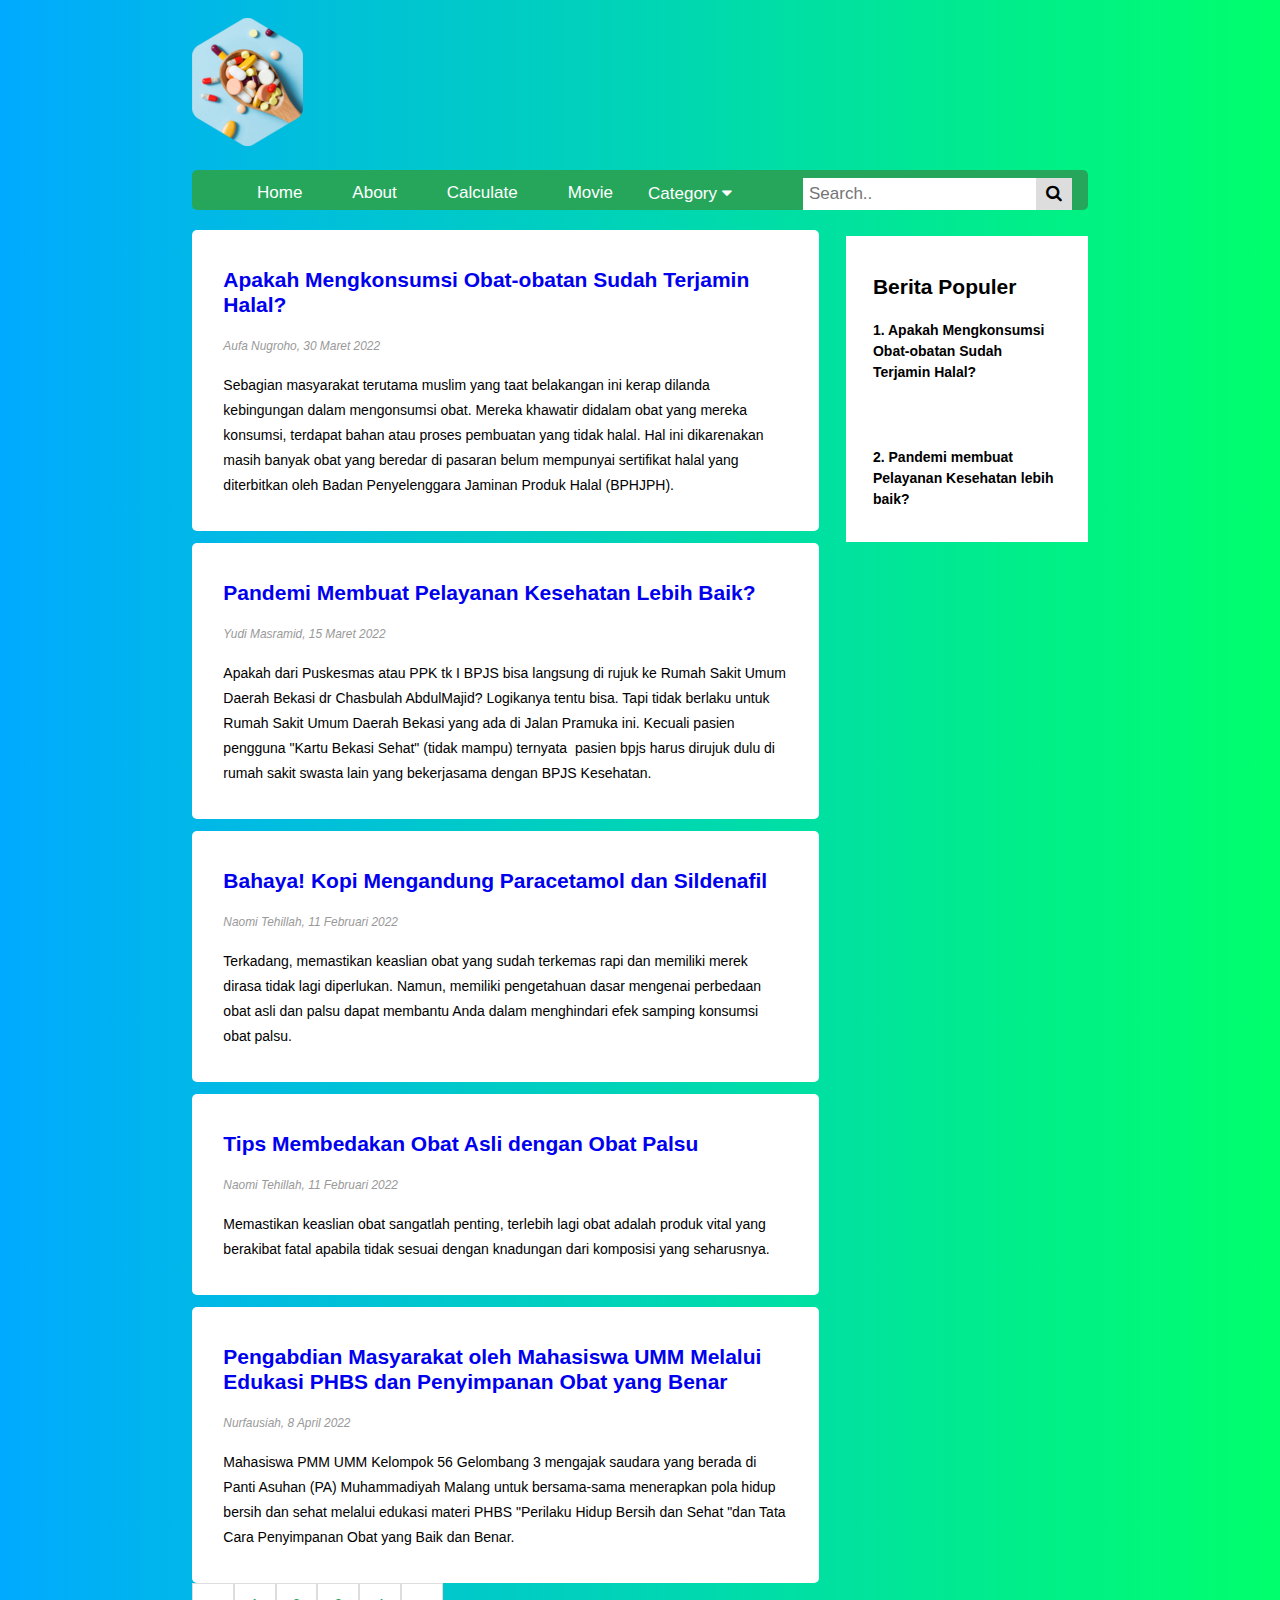
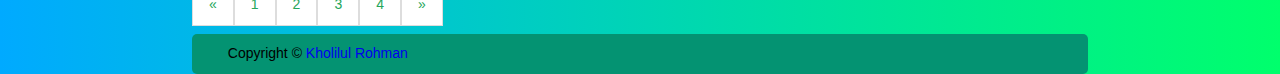
<file: index.html>
<!DOCTYPE html>
<html lang="en">
  <head>
    <link
      rel="stylesheet"
      href="https://cdnjs.cloudflare.com/ajax/libs/font-awesome/4.7.0/css/font-awesome.min.css"
    />
    <title>Medi Camp</title>
    <meta charset="utf-8" />
    <link rel="stylesheet" href="style.css" />
    <meta name="viewport" content="width=device-width, initial-scale=1.0" />
  </head>

  <body class="body">
    <header class="mainheader">
      <img src="phead.png" />
      <nav>
        <ul>
          <li><a href="#">Home</a></li>
          <li><a href="profil.html">About</a></li>
          <li><a href="calculator.html">Calculate</a></li>
          <li><a href="movie.html">Movie</a></li>

          <div class="dropdown">
            <button class="dropbtn">
              Category
              <i class="fa fa-caret-down"></i>
            </button>
            <div class="dropdown-content">
              <a href="#">Berita</a>
              <a href="#">Wiki</a>
            </div>
          </div>
          <div class="search-container">
            <input type="text" placeholder="Search.." name="search" />
            <button type="submit"><i class="fa fa-search"></i></button>
          </div>
        </ul>
      </nav>
    </header>

    <div class="mainContent">
      <div class="content">
        <article class="topcontent">
          <header>
            <h2>
              <a href="#" title="First post"
                >Apakah Mengkonsumsi Obat-obatan Sudah Terjamin Halal?</a
              >
            </h2>
          </header>
          <footer>
            <p class="post-info">Aufa Nugroho, 30 Maret 2022</p>
          </footer>

          <content>
            <p>
              Sebagian masyarakat terutama muslim yang taat belakangan ini kerap
              dilanda kebingungan dalam mengonsumsi obat. Mereka khawatir
              didalam obat yang mereka konsumsi, terdapat bahan atau proses
              pembuatan yang tidak halal. Hal ini dikarenakan masih banyak obat
              yang beredar di pasaran belum mempunyai sertifikat halal yang
              diterbitkan oleh Badan Penyelenggara Jaminan Produk Halal
              (BPHJPH).
            </p>
          </content>
        </article>

        <article class="twocontent">
          <header>
            <h2>
              <a href="#" title="Second post"
                >Pandemi Membuat Pelayanan Kesehatan Lebih Baik?</a
              >
            </h2>
          </header>
          <footer>
            <p class="post-info">Yudi Masramid, 15 Maret 2022</p>
          </footer>

          <content>
            <p>
              Apakah dari Puskesmas atau PPK tk I BPJS bisa langsung di rujuk ke
              Rumah Sakit Umum Daerah Bekasi dr Chasbulah AbdulMajid? Logikanya
              tentu bisa. Tapi tidak berlaku untuk Rumah Sakit Umum Daerah
              Bekasi yang ada di Jalan Pramuka ini. Kecuali pasien pengguna
              "Kartu Bekasi Sehat" (tidak mampu) ternyata  pasien bpjs harus
              dirujuk dulu di rumah sakit swasta lain yang bekerjasama dengan
              BPJS Kesehatan.
            </p>
          </content>
        </article>

        <article class="threecontent">
          <header>
            <h2>
              <a href="#" title="Third post"
                >Bahaya! Kopi Mengandung Paracetamol dan Sildenafil</a
              >
            </h2>
          </header>
          <footer>
            <p class="post-info">Naomi Tehillah, 11 Februari 2022</p>
          </footer>

          <content>
            <p>
              Terkadang, memastikan keaslian obat yang sudah terkemas rapi dan
              memiliki merek dirasa tidak lagi diperlukan. Namun, memiliki
              pengetahuan dasar mengenai perbedaan obat asli dan palsu dapat
              membantu Anda dalam menghindari efek samping konsumsi obat palsu.
            </p>
          </content>
        </article>

        <article class="fourthcontent">
          <header>
            <h2>
              <a href="#" title="fourth post"
                >Tips Membedakan Obat Asli dengan Obat Palsu</a
              >
            </h2>
          </header>
          <footer>
            <p class="post-info">Naomi Tehillah, 11 Februari 2022</p>
          </footer>

          <content>
            <p>
              Memastikan keaslian obat sangatlah penting, terlebih lagi obat
              adalah produk vital yang berakibat fatal apabila tidak sesuai
              dengan knadungan dari komposisi yang seharusnya. 
            </p>
          </content>
        </article>

        <article class="fifthcontent">
          <header>
            <h2>
              <a href="#" title="fourth post"
                >Pengabdian Masyarakat oleh Mahasiswa UMM Melalui Edukasi PHBS
                dan Penyimpanan Obat yang Benar
              </a>
            </h2>
          </header>
          <footer>
            <p class="post-info">Nurfausiah, 8 April 2022</p>
          </footer>

          <content>
            <p>
              Mahasiswa PMM UMM Kelompok 56 Gelombang 3 mengajak saudara yang
              berada di Panti Asuhan (PA) Muhammadiyah Malang untuk bersama-sama
              menerapkan pola hidup bersih dan sehat melalui edukasi materi PHBS
              "Perilaku Hidup Bersih dan Sehat "dan Tata Cara Penyimpanan Obat
              yang Baik dan Benar. 
            </p>
          </content>
        </article>

        <div class="pagination">
          <a href="#">&laquo;</a>
          <a href="#">1</a>
          <a href="#">2</a>
          <a href="#">3</a>
          <a href="#">4</a>
          <a href="#">&raquo;</a>
        </div>
      </div>
    </div>

    <aside class="top-sidebar">
      <article>
        <h2>Berita Populer</h2>
        <p>1. Apakah Mengkonsumsi Obat-obatan Sudah Terjamin Halal?</p>
      </article>
    </aside>

    <aside class="middle-sidebar">
      <article>
        <p>2. Pandemi membuat Pelayanan Kesehatan lebih baik?</p>
      </article>
    </aside>

    <footer class="mainFooter">
      <p>Copyright &copy; <a href="#" title="Kholilul">Kholilul Rohman</a></p>
    </footer>
  </body>
</html>
</file>
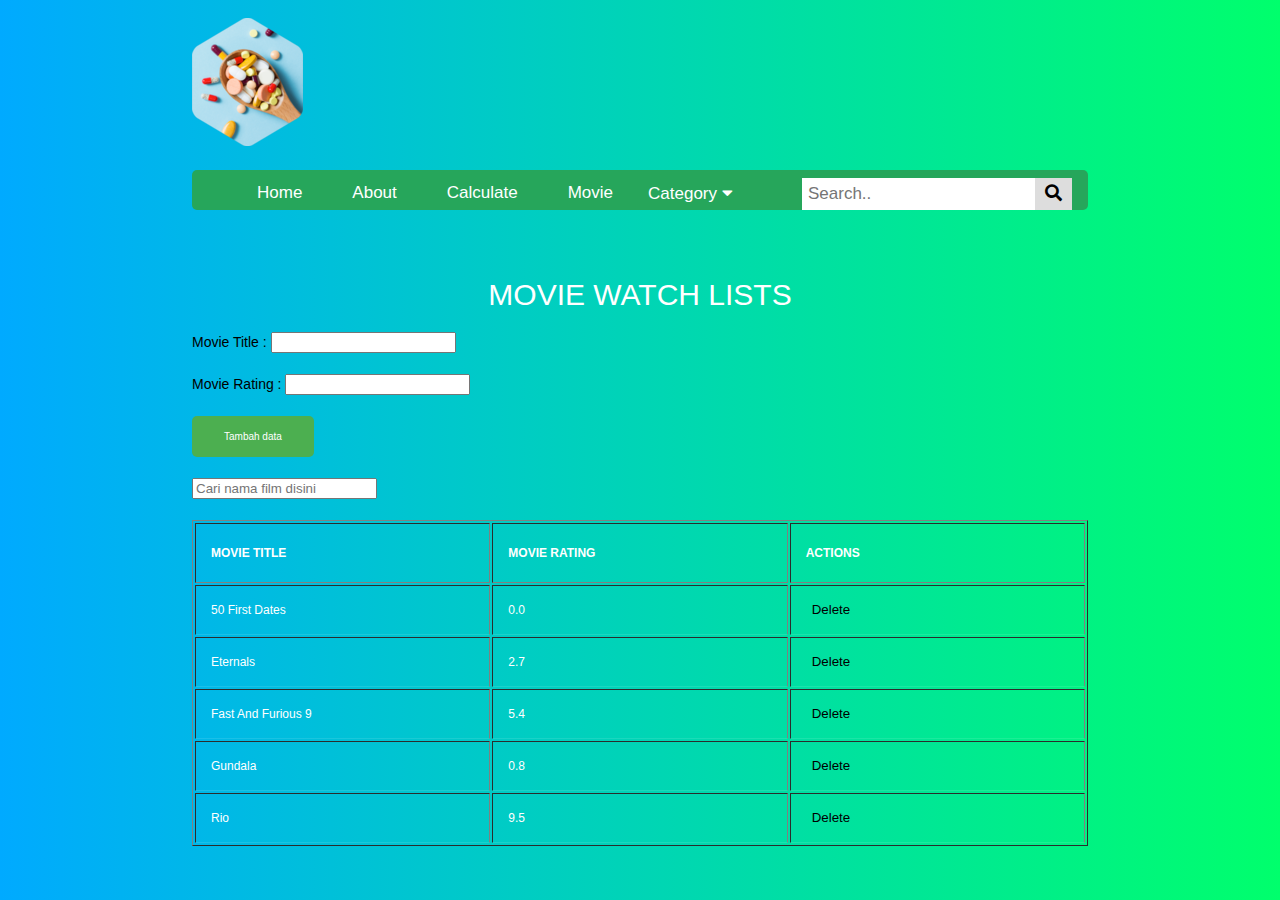
<file: movie.html>
<!DOCTYPE html>
<html lang="en">
  <head>
    <link
      rel="stylesheet"
      href="https://cdnjs.cloudflare.com/ajax/libs/font-awesome/5.12.1/css/all.min.css"
    />
    <script src="https://cdnjs.cloudflare.com/ajax/libs/jquery/3.6.0/jquery.min.js"></script>
    <script src="table.js" defer></script>
    <title>Medi Camp</title>
    <meta charset="utf-8" />
    <link rel="stylesheet" href="style.css" />
    <link rel="stylesheet" href="tabel.css">
    <meta name="viewport" content="width=device-width, initial-scale=1.0" />
  </head>

  <body class="body">
    <header class="mainheader">
      <img src="phead.png" />
      <nav>
        <ul>
          <li><a href="index.html">Home</a></li>
          <li><a href="profil.html">About</a></li>
          <li><a href="calculator.html">Calculate</a></li>
          <li><a href="#">Movie</a></li>
          <div class="dropdown">
            <button class="dropbtn">
              Category
              <i class="fa fa-caret-down"></i>
            </button>
            <div class="dropdown-content">
              <a href="#">Berita</a>
              <a href="#">Wiki</a>
            </div>
          </div>
          <div class="search-container">
            <input type="text" placeholder="Search.." name="search" />
            <button type="submit"><i class="fa fa-search"></i></button>
          </div>
        </ul>
      </nav>
    </header>

     <body>
        <br><br>
        <h1>Movie Watch Lists</h1>
    Movie Title : <input type="text" name="mname" id="mname" /><br /><br />
    Movie Rating : <input type="text" name="rname" id="rname" /><br /><br />
    <button class="btntambah" onclick="addRow()">Tambah data</button><br /><br />
    <input
      type="text"
      name="search"
      id="search"
      placeholder="Cari nama film disini"
    /><br /><br />
    <table id="tabel" border="1">
      <tr>
        <th onclick="sortTable(0)">Movie Title</th>
        <th onclick="sortTable(1)">Movie Rating</th>
        <th>Actions</th>
      </tr>
      <tbody>
        <tr>
          <td>50 First Dates</td>
          <td>0.0</td>
          <td><button class="btndelete">Delete</button></td>
        </tr>

        <tr>
          <td>Eternals</td>
          <td>2.7</td>
          <td><button class="btndelete">Delete</button></td>
        </tr>

        <tr>
          <td>Fast And Furious 9</td>
          <td>5.4</td>
          <td><button class="btndelete">Delete</button></td>
        </tr>

        <tr>
          <td>Gundala</td>
          <td>0.8</td>
          <td><button class="btndelete">Delete</button></td>
        </tr>

        <tr>
          <td>Rio</td>
          <td>9.5</td>
          <td><button class="btndelete">Delete</button></td>
        </tr>
      </tbody>
    </table>
  </body>

    
</html>
</file>
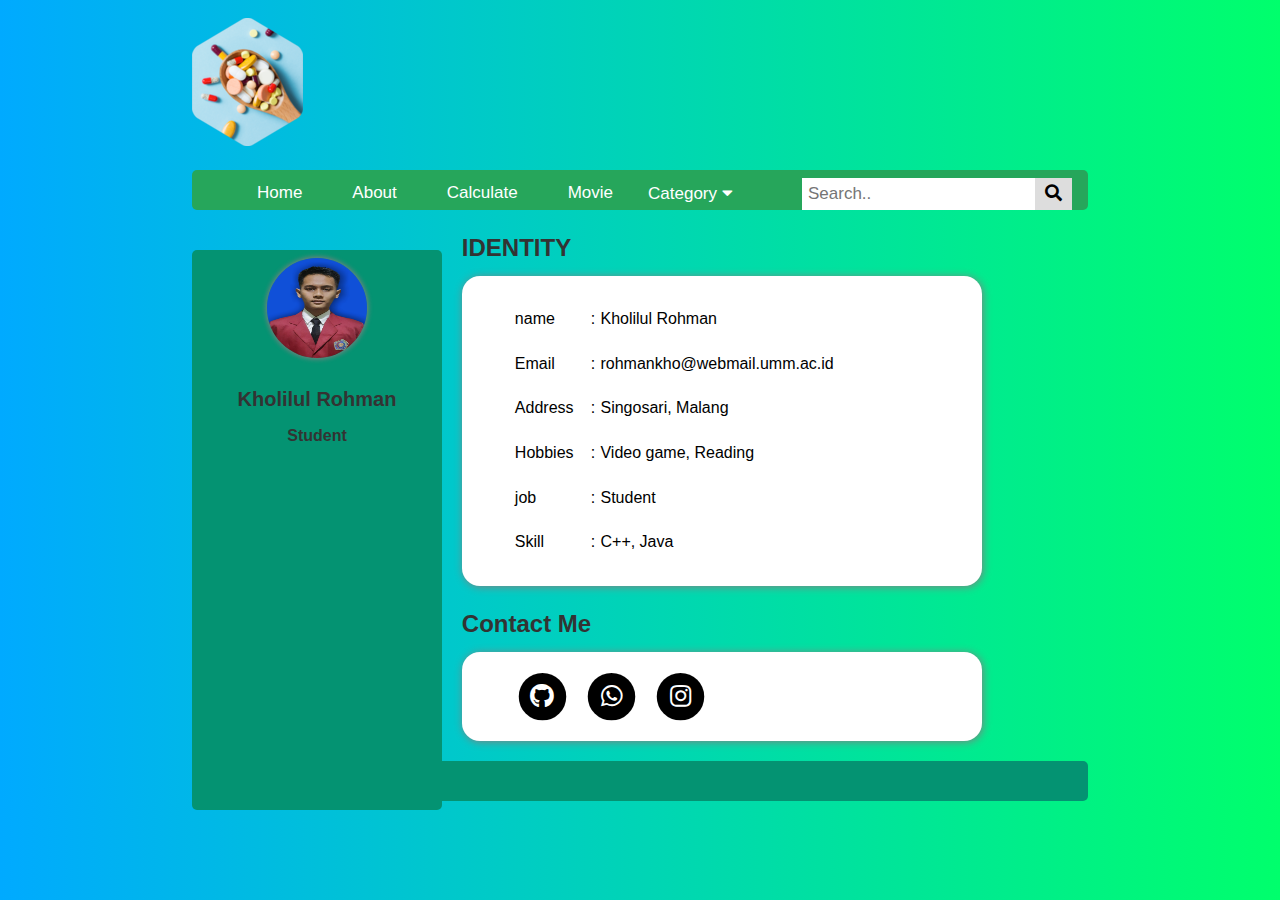
<file: profil.html>
<!DOCTYPE html>
<html lang="en">
  <head>
    <link
      rel="stylesheet"
      href="https://cdnjs.cloudflare.com/ajax/libs/font-awesome/5.12.1/css/all.min.css"
    />
    <title>Medi Camp</title>
    <meta charset="utf-8" />
    <link rel="stylesheet" href="style.css" />
    <meta name="viewport" content="width=device-width, initial-scale=1.0" />
  </head>

  <body class="body">
    <header class="mainheader">
      <img src="phead.png" />
      <nav>
        <ul>
          <li><a href="index.html">Home</a></li>
          <li><a href="#">About</a></li>
          <li><a href="calculator.html">Calculate</a></li>
          <li><a href="movie.html">Movie</a></li>
          <div class="dropdown">
            <button class="dropbtn">
              Category
              <i class="fa fa-caret-down"></i>
            </button>
            <div class="dropdown-content">
              <a href="#">Berita</a>
              <a href="#">Wiki</a>
              <a href="calculator.html">Calculator</a>
            </div>
          </div>
          <div class="search-container">
            <input type="text" placeholder="Search.." name="search" />
            <button type="submit"><i class="fa fa-search"></i></button>
          </div>
        </ul>
      </nav>
    </header>

    <div class="main">
      <h2>IDENTITY</h2>
      <div class="card">
        <div class="card-body">
          <table>
            <tbody>
              <tr>
                <td>name</td>
                <td>:</td>
                <td>Kholilul Rohman</td>
              </tr>
              <tr>
                <td>Email</td>
                <td>:</td>
                <td>rohmankho@webmail.umm.ac.id</td>
              </tr>
              <tr>
                <td>Address</td>
                <td>:</td>
                <td>Singosari, Malang</td>
              </tr>
              <tr>
                <td>Hobbies</td>
                <td>:</td>
                <td>Video game, Reading</td>
              </tr>
              <tr>
                <td>job</td>
                <td>:</td>
                <td>Student</td>
              </tr>
              <tr>
                <td>Skill</td>
                <td>:</td>
                <td>C++, Java</td>
              </tr>
            </tbody>
          </table>
        </div>
      </div>

      <h2>Contact Me</h2>
      <div class="card">
        <div class="card-body">
          <div class="social media">
            <span class="fa-stack fa-sm">
              <i class="fas fa-circle fa-stack-2x"></i>
              <i class="fab fa-github fa-stack-1x fa-inverse"></i>
            </span>
            <span class="fa-stack fa-sm">
              <i class="fas fa-circle fa-stack-2x"></i>
              <i class="fab fa-whatsapp fa-stack-1x fa-inverse"></i>
            </span>
            <span class="fa-stack fa-sm">
              <i class="fas fa-circle fa-stack-2x"></i>
              <i class="fab fa-instagram fa-stack-1x fa-inverse"></i>
            </span>
          </div>
        </div>
      </div>
    </div>

    <div class="sidenav">
      <div class="profile">
        <img src="fotop.jpeg" alt="" width="100" height="100" />
        <div class="name">Kholilul Rohman</div>
        <div class="job">Student</div>
      </div>
    </div>

    <footer class="mainFooter">
      <p>Copyright &copy; <a href="#" title="Kholilul">Kholilul Rohman</a></p>
    </footer>
  </body>
</html>
</file>
<file: style.css>
@import url(https://fonts.googleapis.com/css?family=Dancing+Script);

/*main*/

body {
  background: linear-gradient(to right, #00aaff, #00ff6c);
  height: 100%;
  color: black;
  font-size: 87.5%;
  font-family: Arial, "Lucida Sans Unicode";
  line-height: 1.5;
  text-align: left;
}

a {
  text-decoration: none;
}
a:link,
a:revisited {
  color: #26a65b;
}
a:hover,
a:active {
  color: #26a65b;
}

.body {
  margin: 0 auto;
  width: 70%;
  clear: both;
}

.mainheader img {
  width: 30;
  height: auto;
  margin: 2% 0;
}

.mainheader nav {
  background-color: #26a65b;
  font-size: 17px;
  height: 40px;
  border-radius: 5px;
  -moz-border-radius: 5px;
  -webkit-border-radius: 5px;
}

.mainheader nav ul {
  list-style: none;
  margin: 0 auto;
}

.mainheader nav ul li {
  float: left;
  display: inline;
}

.mainheader nav a:link,
.mainheader nav a:visited {
  color: #fff;
  display: inline-block;
  padding: 10px 25px;
  height: 20px;
}

.mainheader nav a:hover,
.mainheader nav a:active,
.mainheader nav .active a:link,
.mainheader nav .active a:visited {
  background-color: #049372;
  color: white;
  text-shadow: none;
}

.mainheader nav ul li a {
  border-radius: 5px;
  -moz-border-radius: 5px;
  -webkit-border-radius: 5px;
}

.dropdown {
  float: left;
  overflow: hidden;
}

.dropdown .dropbtn {
  border: none;
  outline: none;
  color: white;
  padding: 14px 10px;
  background-color: inherit;
  margin: 0 auto;
  font-size: 17px;
}

.dropdown-content {
  display: none;
  position: absolute;
  background-color: #26a65b;
  min-width: 160px;
  box-shadow: 0px 8px 16px 0px rgba(0, 0, 0, 0.2);
  z-index: 1;
}

.dropdown-content a {
  float: none;
  color: black;
  padding: 12px 16px;
  text-decoration: none;
  display: block;
  text-align: left;
}

.mainheader a:hover,
.dropdown:hover .dropbtn {
  background-color: #049372;
  color: white;
}

.dropdown-content a:hover {
  background-color: #049372;
  color: black;
}

.dropdown:hover .dropdown-content {
  display: block;
}

.mainheader .search-container {
  float: right;
}

.mainheader input[type="text"] {
  padding: 6px;
  margin-top: 8px;
  font-size: 17px;
  border: none;
}

.mainheader .search-container button {
  float: right;
  padding: 6px 10px;
  margin-top: 8px;
  margin-right: 16px;
  background: #ddd;
  font-size: 17px;
  border: none;
  cursor: pointer;
}

.mainheader .search-container button:hover {
  background: #ccc;
}

.mainContent {
  line-height: 25px;
  border-radius: 5px;
  -moz-border-radius: 5px;
  -webkit-border-radius: 5px;
}

.content {
  width: 70%;
  float: left;
}

.post-info {
  font-style: italic;
  color: #999;
  font-size: 85%;
}

.topcontent {
  background-color: #fff;
  border-radius: 5px;
  padding: 3% 5%;
  margin-top: 2%;
}

.twocontent {
  background-color: #fff;
  border-radius: 5px;
  padding: 3% 5%;
  margin-top: 2%;
}

.threecontent {
  background-color: #fff;
  border-radius: 5px;
  padding: 3% 5%;
  margin-top: 2%;
}

.fourthcontent {
  background-color: #fff;
  border-radius: 5px;
  padding: 3% 5%;
  margin-top: 2%;
}

.fifthcontent {
  background-color: #fff;
  border-radius: 5px;
  padding: 3% 5%;
  margin-top: 2%;
}

.top-sidebar {
  width: 21%;
  float: left;
  background-color: #fff;
  font-weight: bold;
  margin: 2% 0 0% 3%; /*top right bottom left*/
  padding: 2% 3%;
}

.middle-sidebar {
  width: 21%;
  float: left;
  background-color: #fff;
  font-weight: bold;
  margin: 0% 0% 2% 3%;
  padding: 2% 3%;
}

.mainFooter {
  width: 100%;
  height: 40px;
  float: left;
  background-color: #049372;
  border-radius: 5px;
  -moz-border-radius: 5px;
  -webkit-border-radius: 5px;
  margin: 0;
}

.mainFooter p {
  width: 92%;
  margin: 1% auto;
}

.pagination {
  display: inline-block;
}

.pagination a {
  border: 1px solid #ddd;
  background-color: #fff;
  color: #26a65b;
  float: left;
  padding: 8px 16px;
  text-decoration: none;
}

/*profil*/

.sidenav {
  background-color: #049372;
  color: #333;
  height: 60%;
  padding-top: 20px;
  position: absolute;
  top: 250px;
  width: 250px;
  border-radius: 5px;
  float: left;
}

.profile {
  margin-bottom: 20px;
  margin-top: -12px;
  text-align: center;
}

.profile img {
  border-radius: 50%;
  box-shadow: 0px 0px 5px 1px grey;
}

.name {
  font-size: 20px;
  font-weight: bold;
  padding-top: 20px;
}

.job {
  font-size: 16px;
  font-weight: bold;
  padding-top: 10px;
}

.main {
  margin-top: 2%;
  margin-left: 29%;
  font-size: 28px;
  padding: 0 10px;
  width: 58%;
}

.main h2 {
  color: #333;
  font-family: "Segoe UI", Tahoma, Geneva, Verdana, sans-serif;
  font-size: 24px;
  margin-bottom: 10px;
}

.main .card {
  background-color: #fff;
  border-radius: 18px;
  box-shadow: 1px 1px 8px 0 grey;
  height: auto;
  margin-bottom: 20px;
  padding: 20px 0 20px 50px;
}

.main .card table {
  border: none;
  font-size: 16px;
  height: 270px;
  width: 80%;
}

.edit {
  position: absolute;
  color: #e7e7e8;
  right: 14%;
}

.social-media {
  text-align: center;
  width: 90%;
}

.social-media span {
  margin: 0 10px;
}

.fa-instagram:hover {
  color: #ce2b94 !important;
}

.fa-github:hover {
  color: #161414 !important;
}

.fa-whatsapp:hover {
  color: #25d366 !important;
}

@media only screen and(min-width: 150px) and (max-width: 600px) {
  .body {
    width: 90%;
    font-size: 90%;
  }

  .mainheader img {
    width: 100%;
  }

  .mainheader nav {
    height: 160px;
  }

  .mainheader nav ul {
    padding-left: 0;
  }

  .mainheader nav ul li {
    width: 100%;
    text-align: center;
  }

  .mainheader nav a:link,
  .mainheader nav a:visited {
    padding: 10px 25px;
    height: 20px;
    display: block;
  }

  .mainheader .search-container {
    float: none;
  }

  .mainheader a,
  .mainheader input[type="text"],
  .mainheader .search-container button {
    float: none;
    display: block;
    text-align: left;
    width: 100%;
    margin: 0;
    padding: 14px;
  }

  .mainheader input[type="text"] {
    border: 1px solid #ccc;
  }

  .mainheader a:not(:first-child),
  .dropdown .dropbtn {
    display: none;
  }

  .mainheader a.icon {
    float: right;
    display: block;
  }

  .sidenav {
    width: 100%;
    height: auto;
    position: hidden;
  }
}

.calculator-grid {
  display: grid;
  justify-content: start;
  align-content: center;
  min-height: 100vh;
  grid-template-columns: repeat(4, 100px);
  grid-template-rows: minmax(120px, auto) repeat(5, 100px);
}

.calculator-grid > button {
  cursor: pointer;
  font-size: 2rem;
  border: 1px solid white;
  outline: none;
  background-color: rgba(255, 2555, 255, 0.75);
}

.calculator-grid > button:hover {
  background-color: rgba(255, 2555, 255, 0.9);
}

.span-two {
  grid-column: span 2;
}

.output {
  grid-column: 1/-1;
  background-color: rgba(0, 0, 0, 0.75);
  display: flex;
  align-items: flex-end;
  justify-content: space-around;
  flex-direction: column;
  padding: 10px;
  word-wrap: break-word;
  word-break: break-all;
}

.output .previous-operand {
  color: rgba(255, 2555, 255, 0.75);
  font-size: 1.5rem;
}

.output .current-operand {
  color: white;
  font-size: 1.5rem;
}
</file>
<file: tabel.css>
table {
  width: 100%;
  table-layout: fixed;
}

h1 {
  font-size: 30px;
  color: #fff;
  text-transform: uppercase;
  font-weight: 300;
  text-align: center;
  margin-bottom: 15px;
}

th {
  padding: 20px 15px;
  text-align: left;
  font-weight: bold;
  font-size: 12px;
  color: #fff;
  text-transform: uppercase;
}

td {
  padding: 15px;
  text-align: left;
  vertical-align: middle;
  font-weight: 300;
  font-size: 12px;
  color: #fff;
  border-bottom: solid 1px rgba(255, 255, 255, 0.1);
}

button {
  background-color: transparent;
  border: none;
  text-align: center;
}

.btntambah {
  border: none;
  border-radius: 5px;
  background-color: #4caf50;
  color: white;
  padding: 15px 32px;
  text-align: center;
  text-decoration: none;
  display: inline-block;
  font-size: 10px;
}
</file>
